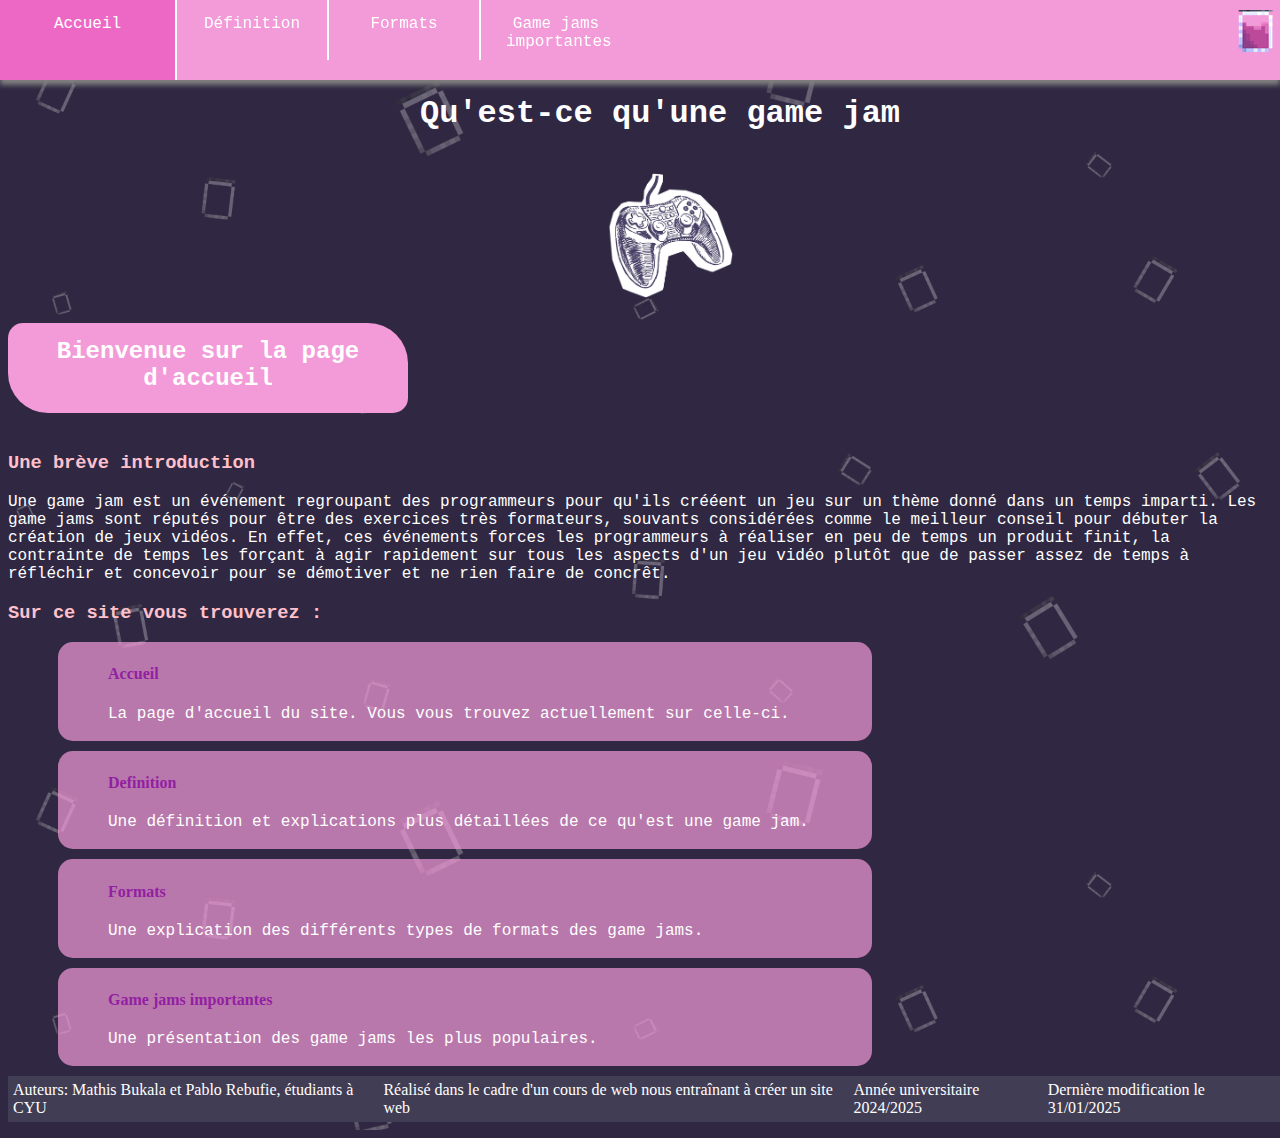
<file: index.html>
<!DOCTYPE html>
<html lang = "fr">

	<head>
	
		<title> Explication d'une game jam - accueil  </title>
		<meta charset = "utf-8"/>
		<meta name="author" content="prebu" />
		<meta name = "description" content = "accueille du site présentant ce qu'est une game jam"/>
		<meta name = "keywords" content = "game, game jam"/>
		<link rel="icon" href="images/jam.png" />
		<link rel="stylesheet" href="styles.css"/>		
		
	</head>
	
	<body>
	
		<header>
			
			<nav>
				<img  src="images/logo.png" alt="logo" />
				<ul>
					<li> <a class="courant" href="index.html" > Accueil </a> </li>
					<li> <a href="definition.html" > Définition </a> </li>
					<li> <a href="formats.html" > Formats </a> </li>
					<li> <a class="last" href="gameJamsImportantes.html" > Game jams importantes </a> </li>
				</ul>
			</nav>
			<h1> Qu'est-ce qu'une game jam </h1>
			
		</header>
		
		<main>
			
			<section>
				<div id="alligne">
					<h2 class="titre"> Bienvenue sur la page d'accueil</h2>
					<img class="place1"src="images/manette.png" alt="image d'une manette" />
				</div>
				<article>
					<h3> Une brève introduction </h3>
					
					<p> Une game jam est un événement regroupant des programmeurs pour qu'ils crééent un jeu sur un thème donné dans un temps imparti. Les game jams sont réputés pour être des exercices très formateurs, souvants considérées comme le meilleur conseil pour débuter la création de jeux vidéos. En effet, ces événements forces les programmeurs à réaliser en peu de temps un produit finit, la contrainte de temps les forçant à agir rapidement sur tous les aspects d'un jeu vidéo plutôt que de passer assez de temps à réfléchir et concevoir pour se démotiver et ne rien faire de concrêt.</p>

				</article>

				<article>
				
					<h3> Sur ce site vous trouverez : </h3>

					
					<ul id="design">
						<li id="lien"> 
							<h4> <a class="suppdeco" href="index.html" > Accueil </a> </h4>
							<p> La page d'accueil du site. Vous vous trouvez actuellement sur celle-ci. </p>
						</li>

						<li id="lien"> 
							<h4> <a class="suppdeco" href="definition.html" > Definition </a> </h4>
							<p> Une définition et explications plus détaillées de ce qu'est une game jam. </p>
						</li>

						<li id="lien"> 
							<h4> <a class="suppdeco" href="formats.html" > Formats </a> </h4>
							<p> Une explication des différents types de formats des game jams. </p>
						</li>

						<li id="lien"> 
							<h4> <a class="suppdeco" href="gameJamsImportantes.html" > Game jams importantes </a> </h4>
							<p> Une présentation des game jams les plus populaires. </p>
						</li>
					</ul>
					
					
				</article>	
				
			</section>

			
		</main>
		
		<footer>
			<span> Auteurs: Mathis Bukala et Pablo Rebufie, étudiants à CYU </span>
			<span> Réalisé dans le cadre d'un cours de web nous entraînant à créer un site web </span>
			<time> Année universitaire 2024/2025 </time>
			<time> Dernière modification le 31/01/2025 </time>
		</footer>
	</body>
</file>
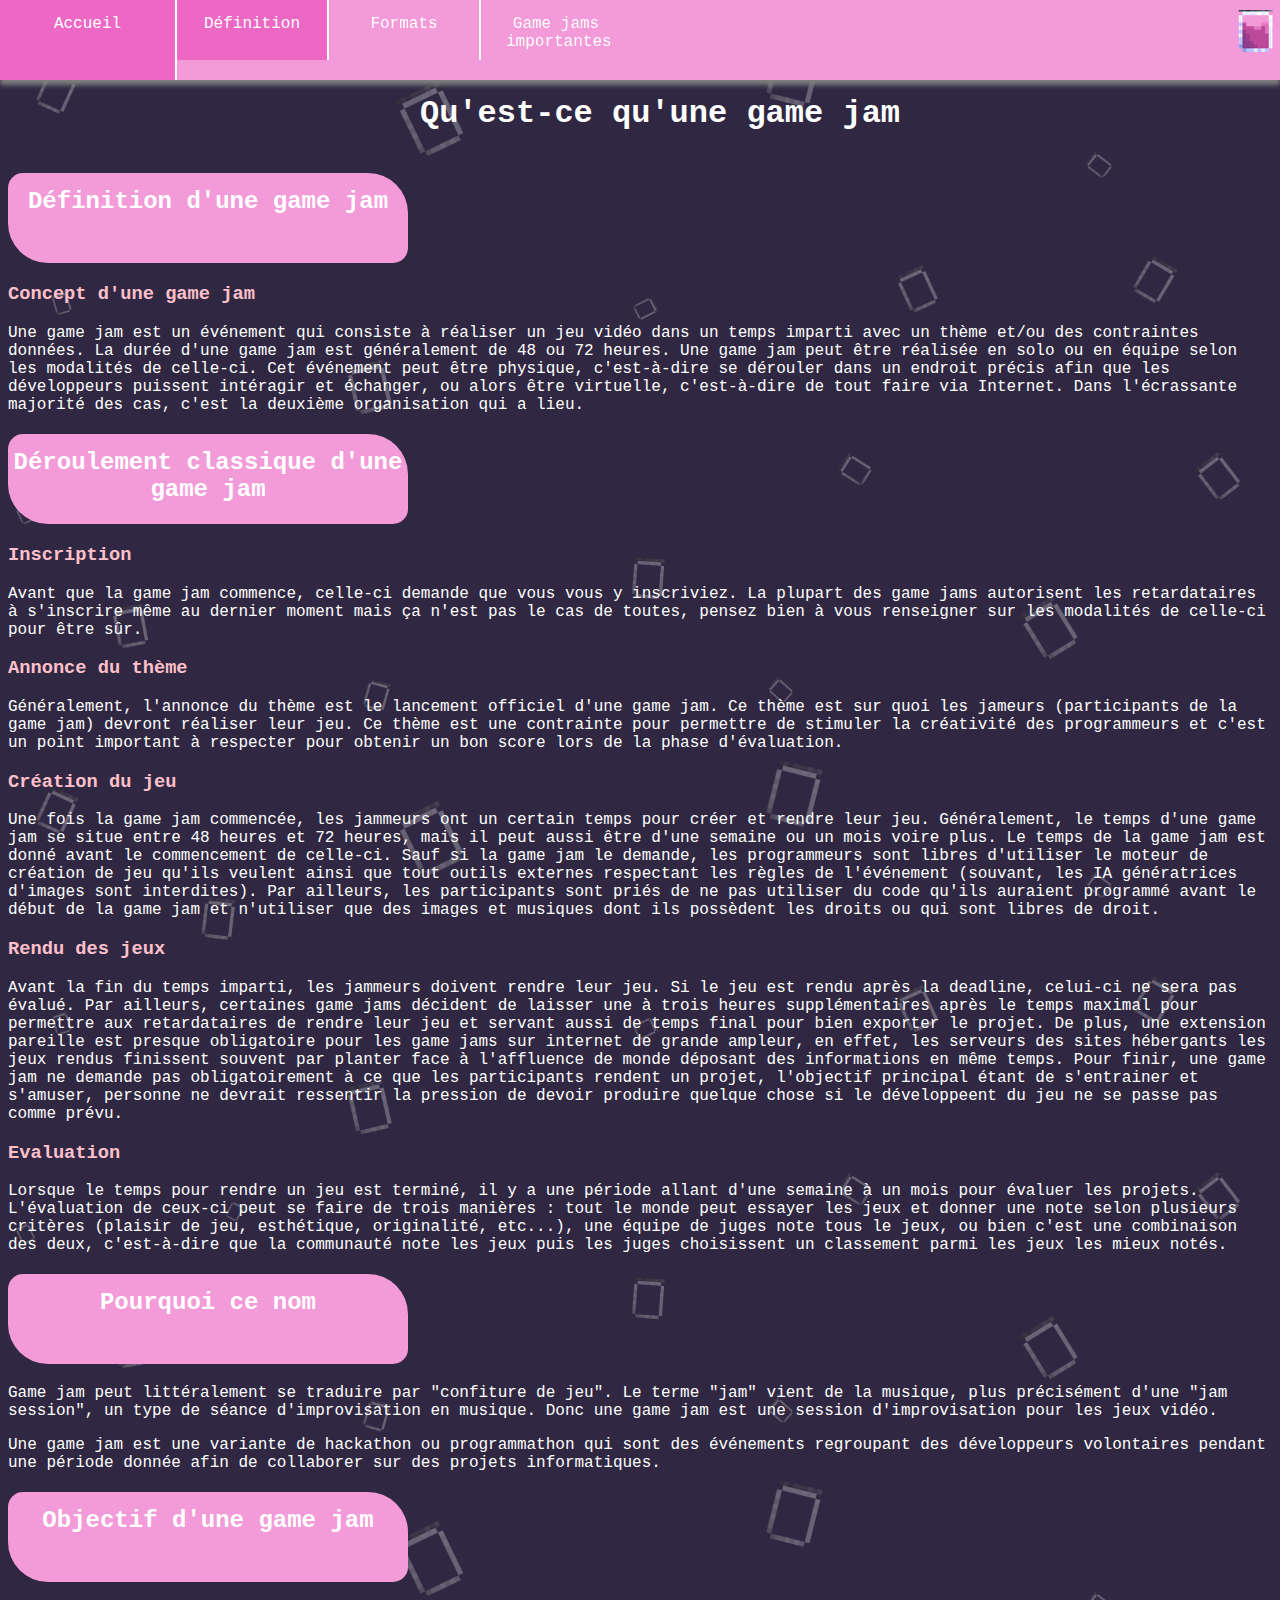
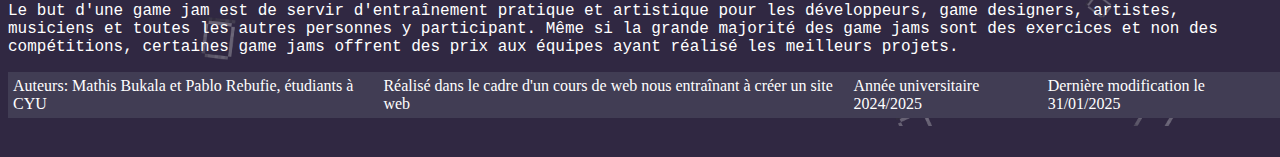
<file: definition.html>
<!DOCTYPE html>
<html lang = "fr">

	<head>
	
		<title> Definition d'une game jam </title>
		<meta charset = "utf-8"/>
		<meta name="author" content="prebu" />
		<meta name = "description" content = "defintion et presentation d'une game jam ainsi que ses objectifs"/>
		<meta name = "keywords" content = "game, game jam"/>
		<link rel="icon" href="images/jam.png" />
		<link rel="stylesheet" href="styles.css"/>	
				
	</head>
	
	<body>
	
		<header>
			
			<nav>
				<img  src="images/logo.png" alt="logo" />
				<ul>
					<li> <a href="index.html" > Accueil </a> </li>
					<li> <a class="courant" href="definition.html" > Définition </a> </li>
					<li> <a href="formats.html" > Formats </a> </li>
					<li> <a class="last" href="gameJamsImportantes.html" > Game jams importantes </a> </li>
				</ul>
			</nav>
			
			<h1> Qu'est-ce qu'une game jam </h1>
			
		</header>
		
		<main>
			
			<section>
				<h2> Définition d'une game jam </h2>
				<article>
					<h3> Concept d'une game jam </h3>
					<p> Une game jam est un événement qui consiste à réaliser un jeu vidéo dans un temps imparti avec un thème et/ou des contraintes données. La durée d'une game jam est généralement de 48 ou 72 heures. Une game jam peut être réalisée en solo ou en équipe selon les modalités de celle-ci. Cet événement peut être physique, c'est-à-dire se dérouler dans un endroit précis afin que les développeurs puissent intéragir et échanger, ou alors être virtuelle, c'est-à-dire de tout faire via Internet. Dans l'écrassante majorité des cas, c'est la deuxième organisation qui a lieu.</p>
				</article>
			</section>

			<section>
				<h2> Déroulement classique d'une game jam</h2>

				<article>

					<h3> Inscription </h3>
					<p> Avant que la game jam commence, celle-ci demande que vous vous y inscriviez. La plupart des game jams autorisent les retardataires à s'inscrire même au dernier moment mais ça n'est pas le cas de toutes, pensez bien à vous renseigner sur les modalités de celle-ci pour être sûr. </p>

				</article>

				<article>

					<h3> Annonce du thème </h3>
					<p> Généralement, l'annonce du thème est le lancement officiel d'une game jam. Ce thème est sur quoi les jameurs (participants de la game jam) devront réaliser leur jeu. Ce thème est une contrainte pour permettre de stimuler la créativité des programmeurs et c'est un point important à respecter pour obtenir un bon score lors de la phase d'évaluation.</p>

				</article>

				<article>

					<h3> Création du jeu </h3>
					<p> Une fois la game jam commencée, les jammeurs ont un certain temps pour créer et rendre leur jeu. Généralement, le temps d'une game jam se situe entre 48 heures et 72 heures, mais il peut aussi être d'une semaine ou un mois voire plus. Le temps de la game jam est donné avant le commencement de celle-ci. Sauf si la game jam le demande, les programmeurs sont libres d'utiliser le moteur de création de jeu qu'ils veulent ainsi que tout outils externes respectant les règles de l'événement (souvant, les IA génératrices d'images sont interdites). Par ailleurs, les participants sont priés de ne pas utiliser du code qu'ils auraient programmé avant le début de la game jam et n'utiliser que des images et musiques dont ils possèdent les droits ou qui sont libres de droit.  </p>

				</article>

				<article>

					<h3> Rendu des jeux </h3>
					<p> Avant la fin du temps imparti, les jammeurs doivent rendre leur jeu. Si le jeu est rendu après la deadline, celui-ci ne sera pas évalué. Par ailleurs, certaines game jams décident de laisser une à trois heures supplémentaires après le temps maximal pour permettre aux retardataires de rendre leur jeu et servant aussi de temps final pour bien exporter le projet. De plus, une extension pareille est presque obligatoire pour les game jams sur internet de grande ampleur, en effet, les serveurs des sites hébergants les jeux rendus finissent souvent par planter face à l'affluence de monde déposant des informations en même temps. Pour finir, une game jam ne demande pas obligatoirement à ce que les participants rendent un projet, l'objectif principal étant de s'entrainer et s'amuser, personne ne devrait ressentir la pression de devoir produire quelque chose si le développeent du jeu ne se passe pas comme prévu.</p>

				</article>

				<article>

					<h3> Evaluation </h3>
					<p> Lorsque le temps pour rendre un jeu est terminé, il y a une période allant d'une semaine à un mois pour évaluer les projets. L'évaluation de ceux-ci peut se faire de trois manières : tout le monde peut essayer les jeux et donner une note selon plusieurs critères (plaisir de jeu, esthétique, originalité, etc...), une équipe de juges note tous le jeux, ou bien c'est une combinaison des deux, c'est-à-dire que la communauté note les jeux puis les juges choisissent un classement parmi les jeux les mieux notés.</p>

				</article>
			</section>
			
			<section>
				<article>
					<h2> Pourquoi ce nom </h2>
					<p> Game jam peut littéralement se traduire par "confiture de jeu". Le terme "jam" vient de la musique, plus précisément d'une "jam session", un type de séance d'improvisation en musique. Donc une game jam est une session d'improvisation pour les jeux vidéo.</p>
					<p> Une game jam est une variante de hackathon ou programmathon qui sont des événements regroupant des développeurs volontaires pendant une période donnée afin de collaborer sur des projets informatiques. </p>
				</article>
			</section>

			<section>
				<article>
					<h2> Objectif d'une game jam </h2>
					<p> Le but d'une game jam est de servir d'entraînement pratique et artistique pour les développeurs, game designers, artistes, musiciens et toutes les autres personnes y participant. Même si la grande majorité des game jams sont des exercices et non des compétitions, certaines game jams offrent des prix aux équipes ayant réalisé les meilleurs projets.</p>
				</article>
			</section>
			
		</main>
		
		<footer>
			<span> Auteurs: Mathis Bukala et Pablo Rebufie, étudiants à CYU </span>
			<span> Réalisé dans le cadre d'un cours de web nous entraînant à créer un site web </span>
			<time> Année universitaire 2024/2025 </time>
			<time> Dernière modification le 31/01/2025 </time>
		</footer>
		
	</body>
</file>
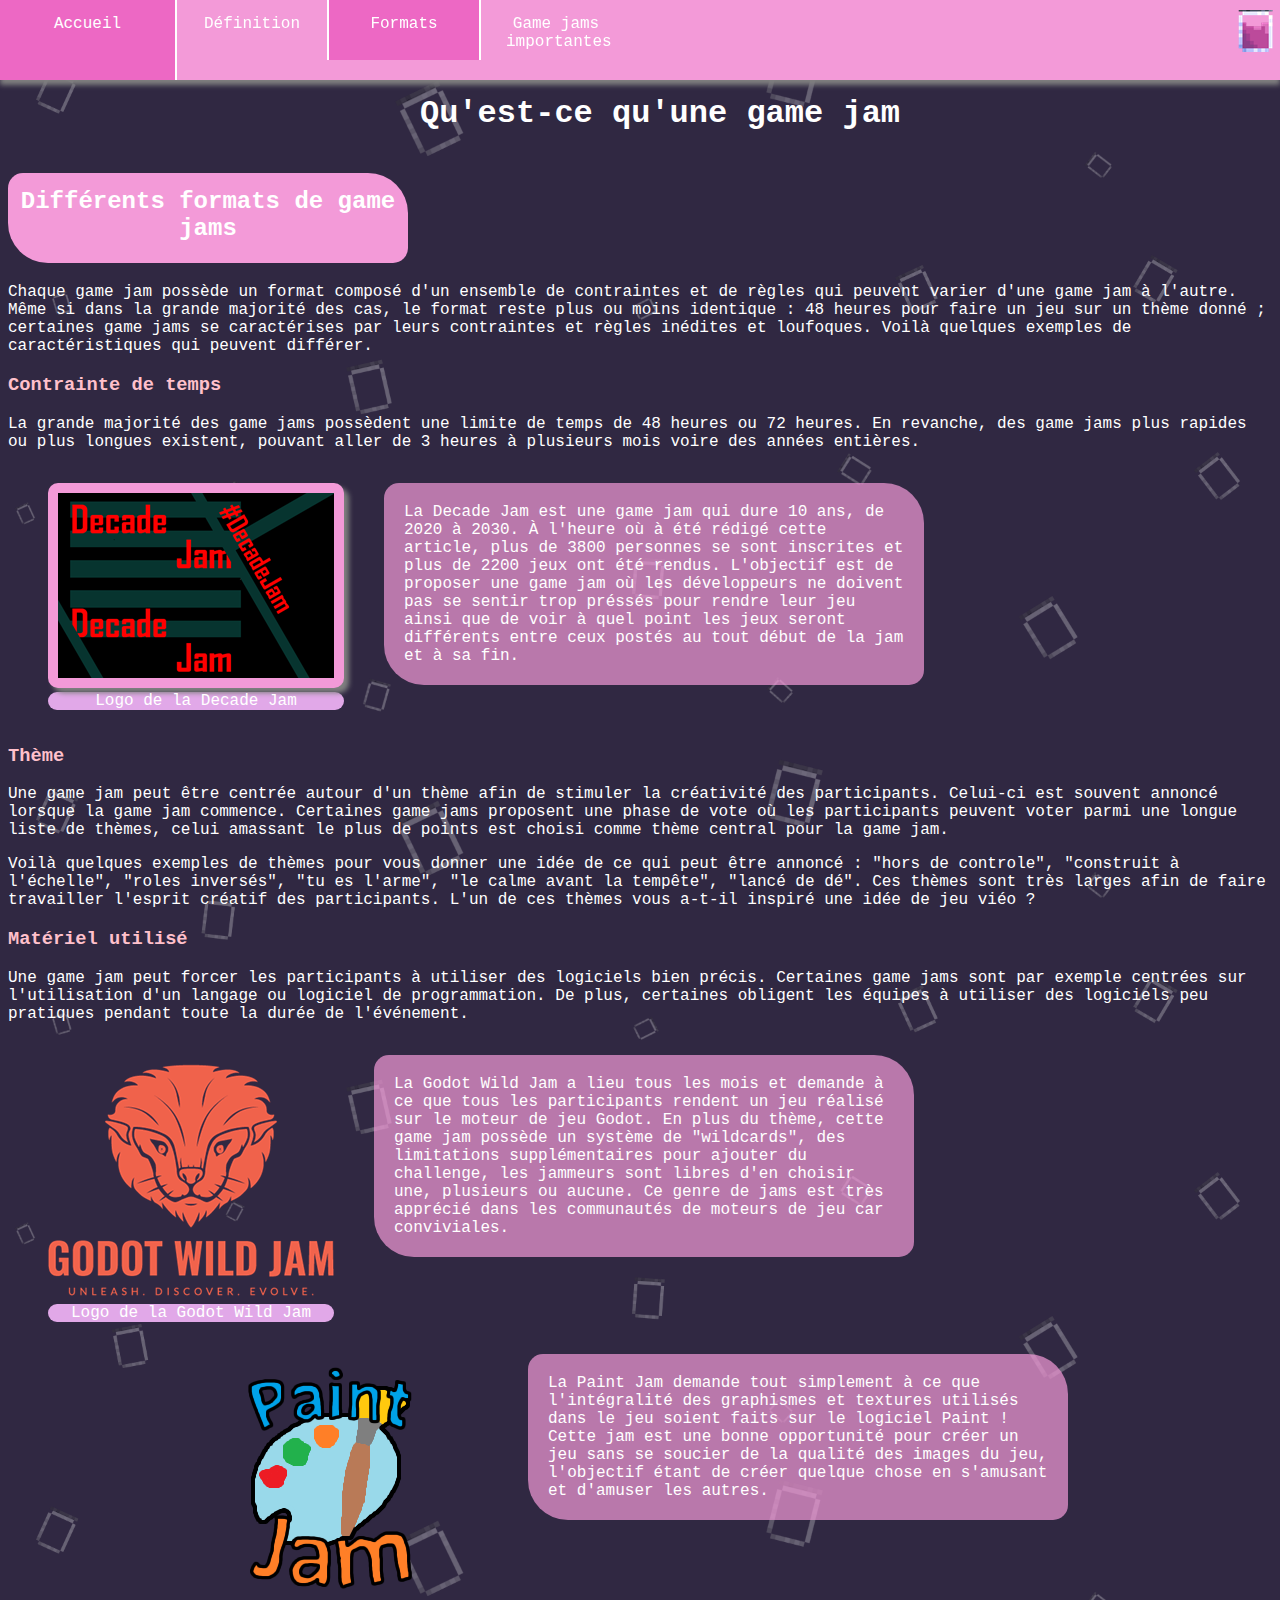
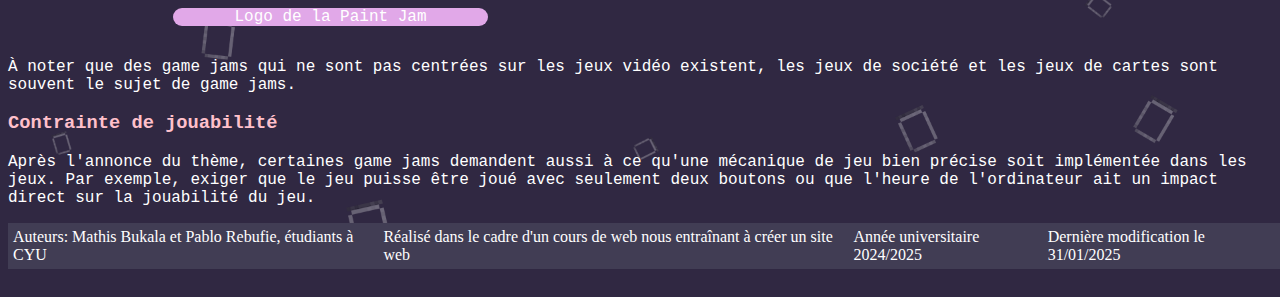
<file: formats.html>
<!DOCTYPE html>
<html lang = "fr">

	<head>
	
		<title> Formats de game jam </title>
		<meta charset = "utf-8"/>
		<meta name="author" content="prebu" />
		<meta name = "description" content = "liste de differents formats pouvant etre dans une game jam"/>
		<meta name = "keywords" content = "game, game jam"/>
		<link rel="icon" href="images/jam.png" />
		<link rel="stylesheet" href="styles.css"/>	
		
	</head>
	
	<body>
	
		<header>
			
			<nav>
				<img  src="images/logo.png" alt="logo" />
				<ul>
					<li> <a href="index.html" > Accueil </a> </li>
					<li> <a href="definition.html" > Définition </a> </li>
					<li> <a class="courant" href="formats.html" > Formats </a> </li>
					<li> <a class="last" href="gameJamsImportantes.html" > Game jams importantes </a> </li>
				</ul>
			</nav>
			
			<h1> Qu'est-ce qu'une game jam </h1>
			
		</header>
		
		<main>
			
			<section>

				<h2> Différents formats de game jams </h2>

				<p> Chaque game jam possède un format composé d'un ensemble de contraintes et de règles qui peuvent varier d'une game jam à l'autre. Même si dans la grande majorité des cas, le format reste plus ou moins identique : 48 heures pour faire un jeu sur un thème donné ; certaines game jams se caractérises par leurs contraintes et règles inédites et loufoques. Voilà quelques exemples de caractéristiques qui peuvent différer.</p>

				<article>
					
					<h3> Contrainte de temps </h3>
					<p> La grande majorité des game jams possèdent une limite de temps de 48 heures ou 72 heures. En revanche, des game jams plus rapides ou plus longues existent, pouvant aller de 3 heures à plusieurs mois voire des années entières.</p>

					<article id="alligne">
						<figure>
							<img id="fondrose" src="images/decadeJamLogo.png" alt="image du logo de la Decade Jam" />
							<figcaption> Logo de la Decade Jam </figcaption>
						</figure>
						<p class="taille"> La Decade Jam est une game jam qui dure 10 ans, de 2020 à 2030. À l'heure où à été rédigé cette article, plus de 3800 personnes se sont inscrites et plus de 2200 jeux ont été rendus. L'objectif est de proposer une game jam où les développeurs ne doivent pas se sentir trop préssés pour rendre leur jeu ainsi que de voir à quel point les jeux seront différents entre ceux postés au tout début de la jam et à sa fin. </p>
					</article>

				</article>

				<article>

					<h3> Thème </h3>
					<p> Une game jam peut être centrée autour d'un thème afin de stimuler la créativité des participants. Celui-ci est souvent annoncé lorsque la game jam commence. Certaines game jams proposent une phase de vote où les participants peuvent voter parmi une longue liste de thèmes, celui amassant le plus de points est choisi comme thème central pour la game jam.</p>
					<p> Voilà quelques exemples de thèmes pour vous donner une idée de ce qui peut être annoncé : "hors de controle", "construit à l'échelle", "roles inversés", "tu es l'arme", "le calme avant la tempête", "lancé de dé". Ces thèmes sont très larges afin de faire travailler l'esprit créatif des participants. L'un de ces thèmes vous a-t-il inspiré une idée de jeu viéo ? </p>
				
				</article>

				<article>

					<h3> Matériel utilisé </h3>
					<p> Une game jam peut forcer les participants à utiliser des logiciels bien précis. Certaines game jams sont par exemple centrées sur l'utilisation d'un langage ou logiciel de programmation. De plus, certaines obligent les équipes à utiliser des logiciels peu pratiques pendant toute la durée de l'événement.</p>
					
					<article>
						<article id="alligne">
						<figure>
							<img  src="images/godotWildJamLogo.png" alt="image du logo de la Godot Wild Jam" />
							<figcaption> Logo de la Godot Wild Jam </figcaption>
						</figure>
						<p class="taille"> La Godot Wild Jam a lieu tous les mois et demande à ce que tous les participants rendent un jeu réalisé sur le moteur de jeu Godot. En plus du thème, cette game jam possède un système de "wildcards", des limitations supplémentaires pour ajouter du challenge, les jammeurs sont libres d'en choisir une, plusieurs ou aucune. Ce genre de jams est très apprécié dans les communautés de moteurs de jeu car conviviales.</p>
						</article>
					</article>

					<article class="decalage"id="alligne">
						<figure >
							<img  src="images/paintJamLogo.png" alt="image du logo de la Paint Jam Jam" />
							<figcaption> Logo de la Paint Jam </figcaption>
						</figure>
						<p class="taille"> La Paint Jam demande tout simplement à ce que l'intégralité des graphismes et textures utilisés dans le jeu soient faits sur le logiciel Paint ! Cette jam est une bonne opportunité pour créer un jeu sans se soucier de la qualité des images du jeu, l'objectif étant de créer quelque chose en s'amusant et d'amuser les autres. </p>
					</article>
					
					<p> À noter que des game jams qui ne sont pas centrées sur les jeux vidéo existent, les jeux de société et les jeux de cartes sont souvent le sujet de game jams.</p>
				
				</article>

				<article>

					<h3> Contrainte de jouabilité </h3>
					<p> Après l'annonce du thème, certaines game jams demandent aussi à ce qu'une mécanique de jeu bien précise soit implémentée dans les jeux. Par exemple, exiger que le jeu puisse être joué avec seulement deux boutons ou que l'heure de l'ordinateur ait un impact direct sur la jouabilité du jeu.</p>
				
				</article>
				
			</section>
			
		</main>
		
		<footer>
			<span> Auteurs: Mathis Bukala et Pablo Rebufie, étudiants à CYU </span>
			<span> Réalisé dans le cadre d'un cours de web nous entraînant à créer un site web </span>
			<time> Année universitaire 2024/2025 </time>
			<time> Dernière modification le 31/01/2025 </time>
		</footer>
		
	</body>
</file>
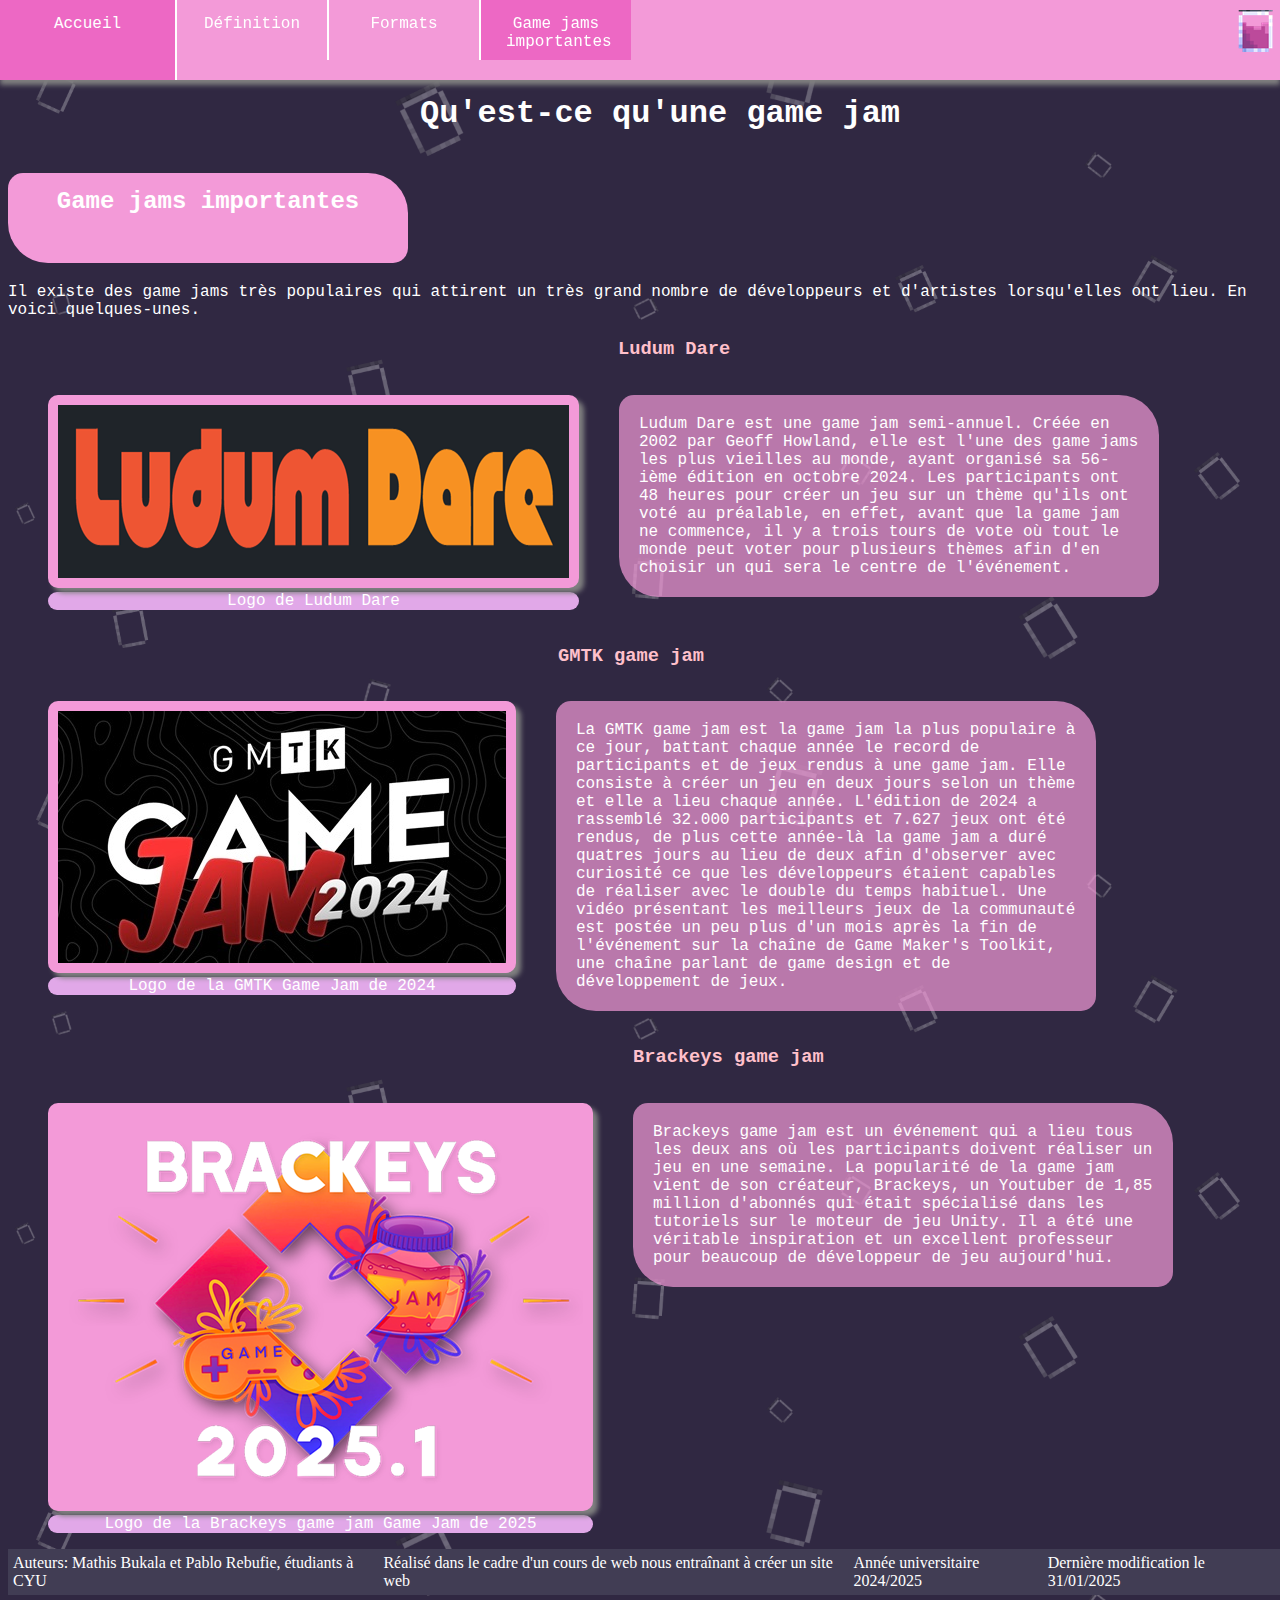
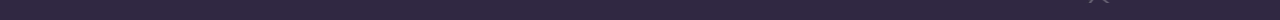
<file: gameJamsImportantes.html>
<!DOCTYPE html>
<html lang = "fr">

	<head>
	
		<title> Game jams importantes </title>
		<meta charset = "utf-8"/>
		<meta name="author" content="prebu" />
		<meta name = "description" content = "liste des game jams les plus importantes et populaires"/>
		<meta name = "keywords" content = "game, game jam, plus grandes game jams"/>
		<link rel="icon" href="images/jam.png" />
		<link rel="stylesheet" href="styles.css"/>		
		
	</head>
	
	<body>
	
		<header>
			
			<nav>
				<img  src="images/logo.png" alt="logo" />
				<ul>
					<li> <a href="index.html" > Accueil </a> </li>
					<li> <a href="definition.html" > Définition </a> </li>
					<li> <a href="formats.html" > Formats </a> </li>
					<li> <a class="courantlast"  href="gameJamsImportantes.html" > Game jams importantes </a> </li>
				</ul>
			</nav>
			
			<h1> Qu'est-ce qu'une game jam </h1>
			
		</header>
		
		<main>
			
			<section>

				<h2> Game jams importantes </h2>
				<p>Il existe des game jams très populaires qui attirent un très grand nombre de développeurs et d'artistes lorsqu'elles ont lieu. En voici quelques-unes.</p>
				<article>			
					<h3 class="pos1"> Ludum Dare  </h3>
					<div id="alligne">
						<figure>
							<img id="fondrose" src="images/ludumdareLogo.png" alt="image du logo de Ludum Dare" />
							<figcaption> Logo de Ludum Dare </figcaption>
						</figure>
					<p class="taille">Ludum Dare est une game jam semi-annuel. Créée en 2002 par Geoff Howland, elle est l'une des game jams les plus vieilles au monde, ayant organisé sa 56-ième édition en octobre 2024. Les participants ont 48 heures pour créer un jeu sur un thème qu'ils ont voté au préalable, en effet, avant que la game jam ne commence, il y a trois tours de vote où tout le monde peut voter pour plusieurs thèmes afin d'en choisir un qui sera le centre de l'événement. </p>
					</div>
				</article>

				<article>
					<h3 class="pos2"> GMTK game jam </h3>
					<div id="alligne">
					<figure>
						<img id="fondrose"src="images/gmtkGameJam2024Logo.jpg" alt="image du logo de la GMTK Game Jam de 2024" />
						<figcaption> Logo de la GMTK Game Jam de 2024 </figcaption>
					</figure>
					<p class="taille"> La GMTK game jam est la game jam la plus populaire à ce jour, battant chaque année le record de participants et de jeux rendus à une game jam. Elle consiste à créer un jeu en deux jours selon un thème et elle a lieu chaque année. L'édition de 2024 a rassemblé 32.000 participants et 7.627 jeux ont été rendus, de plus cette année-là la game jam a duré quatres jours au lieu de deux afin d'observer avec curiosité ce que les développeurs étaient capables de réaliser avec le double du temps habituel. Une vidéo présentant les meilleurs jeux de la communauté est postée un peu plus d'un mois après la fin de l'événement sur la chaîne de Game Maker's Toolkit, une chaîne parlant de game design et de développement de jeux.</p>
					</div>
				</article>

				<article>
					<h3 class="pos3"> Brackeys game jam </h3>
					<div id="alligne">
					<figure>
						<img id="fondrose" src="images/brackeys2025.png" alt="image du logo de la Brakeys Game Jam de 2025" />
						<figcaption> Logo de la Brackeys game jam Game Jam de 2025 </figcaption>
					</figure>
					<p class="taille"> Brackeys game jam est un événement qui a lieu tous les deux ans où les participants doivent réaliser un jeu en une semaine. La popularité de la game jam vient de son créateur, Brackeys, un Youtuber de 1,85 million d'abonnés qui était spécialisé dans les tutoriels sur le moteur de jeu Unity. Il a été une véritable inspiration et un excellent professeur pour beaucoup de développeur de jeu aujourd'hui.</p>
					</div>
				</article>

			</section>
			
		</main>
		
		<footer>
			<span> Auteurs: Mathis Bukala et Pablo Rebufie, étudiants à CYU </span>
			<span> Réalisé dans le cadre d'un cours de web nous entraînant à créer un site web </span>
			<time> Année universitaire 2024/2025 </time>
			<time> Dernière modification le 31/01/2025 </time>
		</footer>
		
	</body>
</file>
<file: styles.css>
body{
	background-color: rgb(48, 40, 66);
	background-image:url('images/background_pot_vide.png');
	background-size: contain;

	
}

header >nav >img {
	display: inline;
	position: fixed;
	z-index: 11;
	right:0;
	top:0;
	padding-top: 10px;
}
header > nav > ul {
	display:block;
	list-style-type: none;
	margin: 0;
	padding: 0;
	overflow: hidden;
	background-color:#f39ad8;
	top:0;
	width: 100%;
	outline: 0px;
	position : fixed;
	box-shadow: 0px 5px 5px grey;
	z-index:10;
	left:0;
}

header >nav > ul > li > a{
	display: block;
   color: white;
   padding: 15px 25px;
   text-decoration: none;
   text-align: center;
   font-family: OCR A Std, monospace;
   width:100px;
   height:30px;
   overflow: hidden;
   position : relative;
   transition : 1s width, 2s height;
   border-right:2px solid ;
   border-right-color: white; 
   position : relative;
   z-index: 0;
   
	}
header > nav > ul > li{
   float: left;
   overflow:hidden;

	}
header >nav > ul > li  > a:hover{
	background-color: #ed68c4;
	overflow = hidden;
	width:125px;
   height:50px;
   

}



a.last{
	border-right: none;
}

body > header > h1 {
	display: block;
	padding : 20px;
	font-family: OCR A Std, monospace;
	color: white;
	position : relative;
	z-index: 0;
	width: 100%;
	margin-top: 75px;
	text-align :center;
}

#alligne{
	display: flex;
}

img.place1{
	padding-left: 200px;
	width:125px;
   height:125px;

	}
h2.place2{
	padding-bottom: 100px;
	text-align:center;
	width: 100%;
	}
body > main >  section > article >  {
	display:block;
	column-width:50%;
}
h2.titre{
	display: block;
	margin-top:150px;
	background-color:#f39ad8;
	border-radius: 15px 40px;
	width:400px;
	height: 75px;
	text-align:center;
	color: white;
	font-family: OCR A Std, monospace;
	padding-top:15px;
}
h2{
	display: block;
	background-color:#f39ad8;
	border-radius: 15px 40px;
	width:400px;
	height: 75px;
	text-align:center;
	color: white;
	font-family: OCR A Std, monospace;
	padding-top:15px;
}
p{
	color:white;
	font-family:OCR A Std, monospace;
	background-color: rgb(243, 154, 216,0);
	border-radius: 15px 40px;
	}
h3{
	color: pink ;
	font-family:OCR A Std, monospace;
}

#design{
  list-style-type: none;
  margin: 0;
  padding: 0;
}	
#lien{
	background-color:rgb(243, 154, 216,0.7);
	padding-left: 50px;
	margin-left: 50px;
	margin-right: 400px;
	border-radius: 15px;
	padding-top: 2px;
	padding-bottom: 2px;
	margin-bottom: 10px;
	}

a.suppdeco{
	text-decoration:none;
	color: #9220a2 ;
	}
footer{
	background-color:#413d54; 
	color: white;	
	height: 100%;
	width: 100%;
	padding:5px;
	left:0;
	bottom:0;
	display: flex;
	
	}
#fondrose{
	background-color:#f39ad8; 
	padding:10px;
	border-radius: 10px;
	box-shadow: 5px 5px 5px grey;	
}

figcaption{
	background-size:auto;
	color:white;
	font-family: OCR A Std, monospace;
	background-color : #e1a8e8 ;
	border-radius: 10px;
	width:100%;
	text-align: center;

	
}

h3.pos1{
	margin-left:610px;
	}
h3.pos2{
	margin-left:550px;
}
h3.pos3{
	margin-left:625px;
}
p.taille{
	background-size:auto;
	width: 500px;
	height:100%;
	background-color:rgb(243, 154, 216,0.7);
	padding:20px;
}

a.courantlast{
	background-color: #ed68c4;
	border-right: none;
}

a.courant{
	background-color: #ed68c4;
}

article.decalage{
	margin-left: 125px;
	}
</file>
